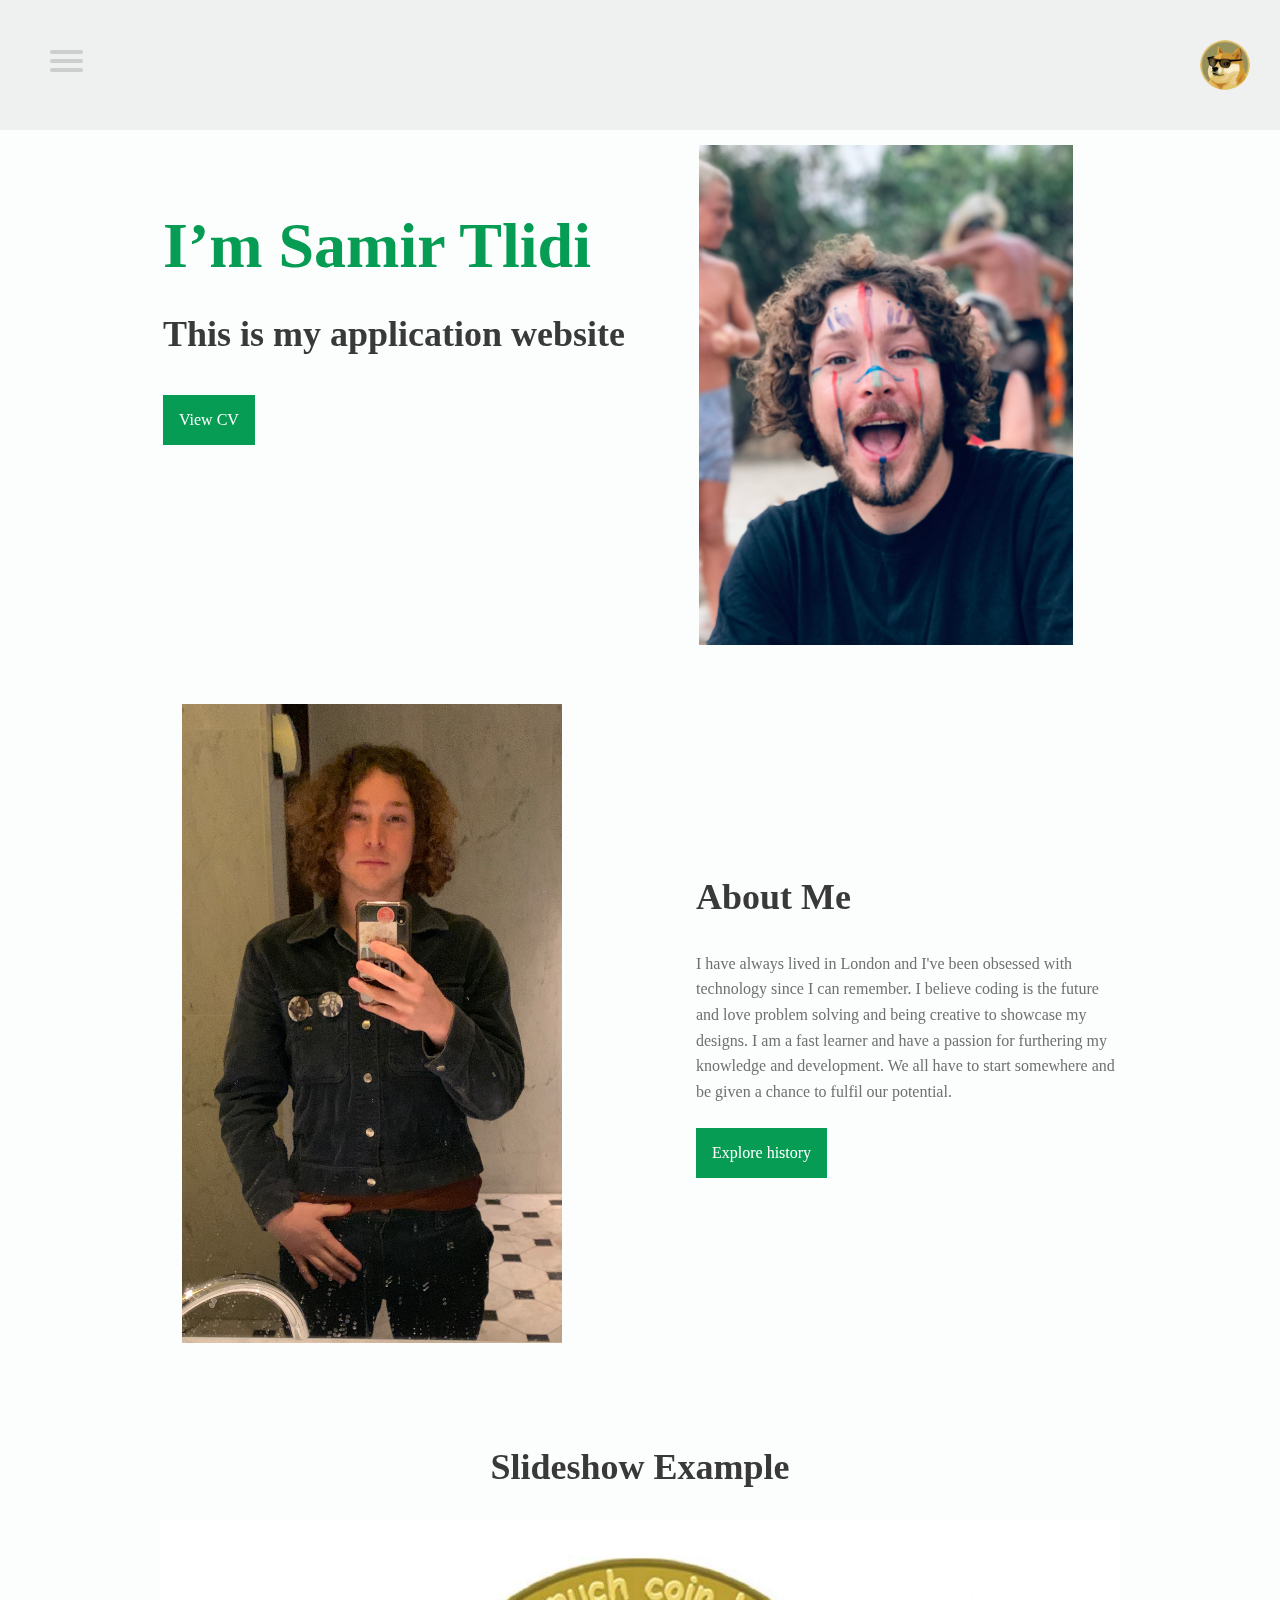
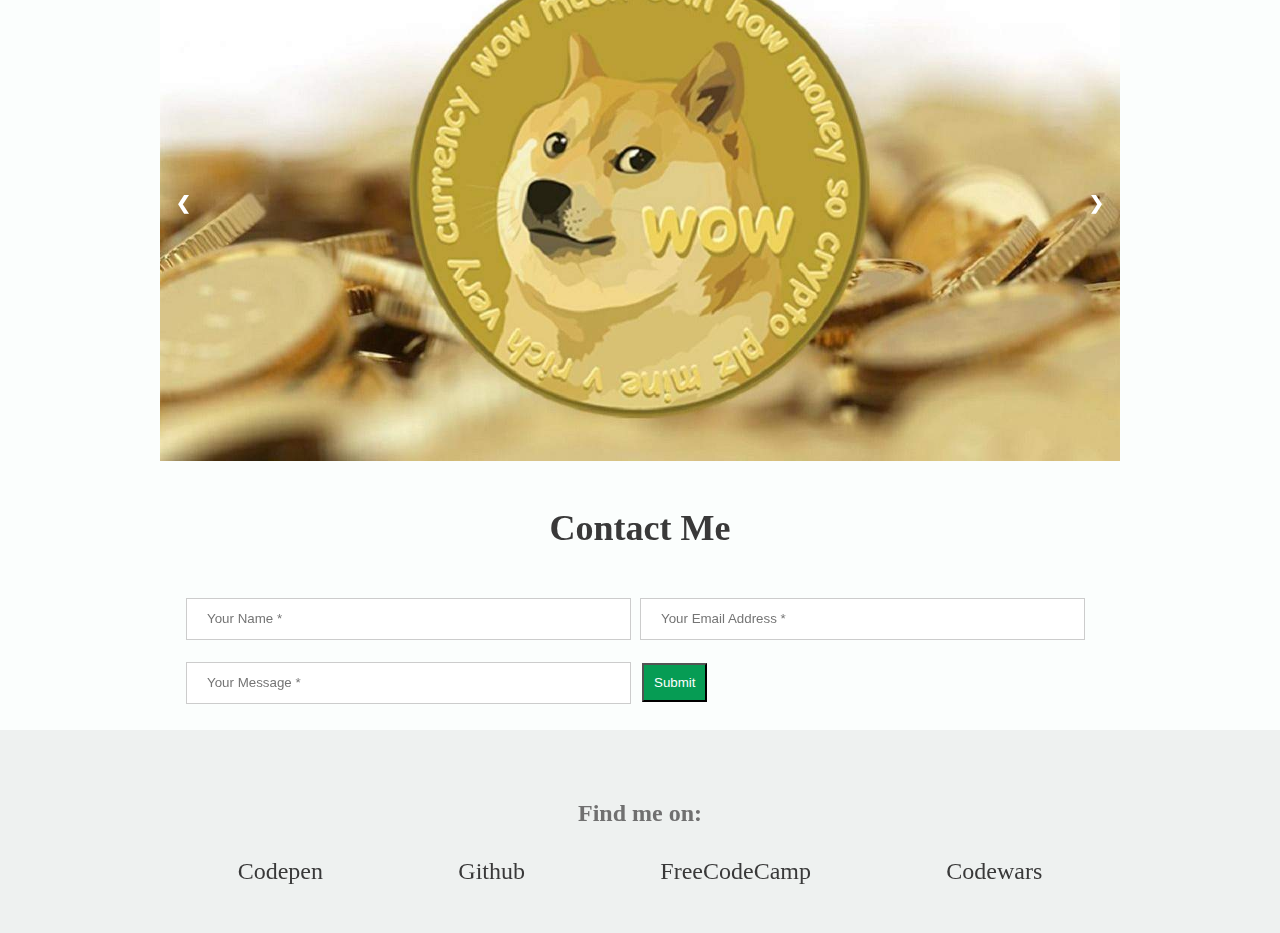
<file: index.html>
<!DOCTYPE html>
<html lang="en">

<head>
  <meta charset="UTF-8">
  <meta http-equiv="X-UA-Compatible" content="IE=edge">
  <meta name="viewport" content="width=device-width, initial-scale=1.0">
  <title>website</title>
  <link rel="stylesheet" href="style.css">
  <link rel="stylesheet" href="https://use.fontawesome.com/releases/v5.8.2/css/all.css" integrity="sha384-oS3vJWv+0UjzBfQzYUhtDYW+Pj2yciDJxpsK1OYPAYjqT085Qq/1cq5FLXAZQ7Ay" crossorigin="anonymous" />
  <script src="script.js" async></script>

<body>

  <!--========== HEADER ==========-->



  <div id="content">
      <img id="theme-button" class="ribbon" src="images/doge.png">
  </div>
  <nav role="navigation" style="position:fixed">
  <div id="menuToggle">

    <input type="checkbox" />
    <div style="z-index:10001">
      <span></span>
      <span></span>
      <span></span>
    </div>



    <ul id="menu">
      <a href="#home"><li>Home</li></a>
      <a href="#about"><li>About</li></a>
      <a href="#application"><li>Slideshow</li></a>
      <a href="#contact"><li>Contact</li></a>

    </ul>
  </div>
</nav>

  <!--========== HOME ==========-->
  <div class="navcolor"></div>

  <section class="home" id="home">

    <div class="home__container bd-container bd-grid">
      <div class="home__data">
        <h1 class="home__title">I’m Samir Tlidi</h1>
        <h2 class="home__subtitle">This is my application website<br></h2>
        <div>
          <a href="/images/Sam Tlidi Family PRODUCTION ASSISTANT CV 2019 .docx" download class="button button-cv">View
            CV
          </a>
        </div>
      </div>
      <img class="profile-img" src="images/IMG_0990 2.JPG" alt="" class="home__img image">
    </div>
  </section>

  <!--========== ABOUT ==========-->
  <section class="about section bd-container" id="about">
    <div class="about__container  bd-grid">
      <div class="about__data">
        <h2 class="section-title about__initial">About Me</h2>
        <p class="about__description">I have always lived in London and I've been obsessed with technology
          since I can remember. I
          believe coding is the future and love problem solving
          and being creative to showcase my designs. I am a fast learner and have a passion for furthering
          my knowledge and
          development. We all have to start somewhere and be given a chance to fulfil our potential.
        </p>
        <a href="#" class="button">Explore history</a>
      </div>

      <img src="images/IMG_0188.JPG" alt="" class="about__img image">
    </div>
  </section>

  <!--========== APPLICATION ==========-->
  <section class="services section bd-container" id="application">

    <h1 class="section-title">Slideshow Example</h1>

    <div class="slideshow-container">

    <!-- Full-width images with number and caption text -->
      <div class="mySlides fade">

        <img src="images/dogecoin.jpeg" style="width:100%">

      </div>

      <div class="mySlides fade">

        <img src="images/backalt.jpg" style="width:100%">

      </div>

      <!-- Next and previous buttons -->
      <a class="prev" onclick="plusSlides(-1)">&#10094;</a>
      <a class="next" onclick="plusSlides(1)">&#10095;</a>
  </div>


  </section>

  <!--========== CONTACT US ==========-->
  <section class="contact-section bd-container" id="contact">

    <h2 class="section-title">Contact Me</h2>

    <div class="smaller-grid-container contact-container">

      <div class="grid-item">
        <input type="text" class="form-control" placeholder="Your Name *" id="name">
      </div>

      <div class="grid-item">
        <input type="text" class="form-control" placeholder="Your Email Address *" id="email">
      </div>

      <div class="grid-item">
        <input type="text" class="form-control" placeholder="Your Message *" id="message">
      </div>

      <div class="grid-item">
        <button class="contact__button">Submit</button>
      </div>

    </div>

    </div>

  </section>
  </main>



  <!--========== FOOTER ==========-->
  <footer class="footer section footer__container" style="background-color: rgb(127,128,128,0.1)">

    <h2 style="padding-bottom: 10px">Find me on:</h2>

    <div class="grid-container footer-container">



      <div class="grid-item">
        <a href="https://codepen.io/buildingbettercode" target="_blank" class="icon footer__content footer__title">
          <i class="fab fa-codepen"></i>Codepen </a>
      </div>

      <div class="grid-item">
        <a href="https://github.com/buildingbettercode/" target="_blank" class="icon footer__content footer__title">
          <i class="fab fa-github"></i>
          Github </a>
      </div>

      <div class="grid-item">
        <a href="https://www.freecodecamp.org/samtlidi" target="_blank" class="icon footer__content footer__title" id="profile-link">
          <i class="fab fa-free-code-camp"></i>FreeCodeCamp </a>
      </div>

      <div class="grid-item">
        <a href="https://www.codewars.com/users/codingbetter" target="_blank" class="icon footer__content footer__title">
          <i class="fas fa-yin-yang"></i>Codewars </a>
      </div>

    </div>
  </footer>
  </main>


</body>

</html>
</file>
<file: style.css>
/*===== GOOGLE FONTS =====*/
@import url("https://fonts.googleapis.com/css2?family=Poppins:wght@400;500;600&display=swap");

/*===== VARIABLES CSS =====*/
:root {
  --header-height: 3rem;

  /*========== Colors ==========*/
  --first-color: #069C54;
  --first-color-alt: #048654;
  --title-color: #393939;
  --text-color: #707070;
  --text-color-light: #A6A6A6;
  --body-color: #FBFEFD;
  --container-color: #FFFFFF;

  /* ========== Font and typography ==========
  --body-font: 'Poppins', sans-serif;
  --biggest-font-size: 2.25rem;
  --h1-font-size: 1.5rem;
  --h2-font-size: 1.25rem;
  --h3-font-size: 1rem;
  --normal-font-size: .938rem;
  --small-font-size: .813rem;
  --smaller-font-size: .75rem; */

  /*========== Font weight ==========*/
  --font-medium: 500;
  --font-semi-bold: 600;

  /*========== Margenes ==========*/
  --mb-1: .5rem;
  --mb-2: 1rem;
  --mb-3: 1.5rem;
  --mb-4: 2rem;
  --mb-5: 2.5rem;
  --mb-6: 3rem;

  /*========== z index ==========*/
  --z-tooltip: 10;
  --z-fixed: 100;
}

@media screen and (min-width: 768px){
  :root{
    --biggest-font-size: 4rem;
    --h1-font-size: 2.25rem;
    --h2-font-size: 1.5rem;
    --h3-font-size: 1.25rem;
    --normal-font-size: 1rem;
    --small-font-size: .875rem;
    --smaller-font-size: .813rem;
  }
}

/*========== BASE ==========*/
*,::before,::after{
  box-sizing: border-box;
}

html{
  scroll-behavior: smooth;
}

/*========== Variables Dark theme ==========*/
body.dark-theme{
  --title-color: #F1F3F2;
  --text-color: #C7D1CC;
  --body-color: #1D2521;
  --container-color: #27302C;
}

/*========== Button Dark/Light ==========*/
.change-theme{
  position: absolute;
  right: 10rem;
  top: 1.8rem;
  color: var(--text-color);
  font-size: 1rem;
  cursor: pointer;

}

body{
  margin: var(--header-height) 0 0 0;
  font-family: var(--body-font);
  font-size: var(--normal-font-size);
  background-color: var(--body-color);
  color: var(--text-color);
  line-height: 1.6;
}

h1,h2,h3,p,ul{
  margin: 0;
}

ul{
  padding: 0;
  list-style: none;
}

a{
  text-decoration: none;
}

img{
  max-width: 100%;
  height: auto;
}

/*========== CLASS CSS ==========*/
.section{
  padding: 4rem 0 2rem;
}

.image{
  border-radius: 0;
}

.section-title, .section-subtitle{
  text-align: center;
}

.section-title{
  font-size: var(--h1-font-size);
  color: var(--title-color);
  margin-bottom: var(--mb-3);
}

.section-subtitle{
  display: block;
  color: var(--first-color);
  font-weight: var(--font-medium);
  margin-bottom: var(--mb-1);
}

/*========== LAYOUT ==========*/
.bd-container{
  max-width: 960px;
  width: calc(100% - 2rem);
  margin-left: var(--mb-2);
  margin-right: var(--mb-2);
}

.footer-container{
  max-width: 960px;
  width: calc(100% - 2rem);
  margin-left: var(--mb-2);
  margin-right: var(--mb-2);
}

.contact-container{
  max-width: 960px;
  width: calc(100% - 2rem);
  margin-left: var(--mb-2);
  margin-right: var(--mb-2);
}



.bd-grid{
  display: grid;
  gap: 1.5rem;
}

.l-header{
  width: 100%;
  position: fixed;
  top: 0;
  left: 0;
  z-index: var(--z-fixed);
  background-color: var(--body-color);
}

/*========== NAV ==========*/
.nav{
  max-width: 1024px;
  height: var(--header-height);
  display: flex;
  background-color: rgb(128,128,128,0.1);
  justify-content: space-between;
  align-items: center;
}

@media screen and (max-width: 768px){
  .nav__menu{
    position: fixed;
    top: var(--header-height);
    left: 0;
    width: 100%;
    padding: 1.5rem 0 1rem;
    text-align: center;
    background-color: var(--body-color);
    transition: .4s;
    box-shadow: 0 4px 4px rgba(0,0,0,.1);
    border-radius: 0 0 1rem 1rem;
    z-index: var(--z-fixed);
  }
}

.nav__item{
  margin-bottom: var(--mb-2);
}

.dark-toggle{
  position: absolute;
  top:50;
  right:0;
  padding-top: 25px;
  padding-right: 50px;
}

.nav__link, .nav__logo, .nav__toggle{
  color: var(--text-color);
  font-weight: var(--font-medium);
}

.nav__logo:hover{
  color: var(--first-color);
}

.nav__link{
  transition: .3s;
}

.nav__link:hover{
  color: var(--first-color);
}

.nav__toggle{
  font-size: 1.3rem;
  cursor: pointer;
}

/* Show menu */
.show-menu{
  top: var(--header-height);
}

/* Active menu */
.active-link{
  color: var(--first-color);
}

/* Change background header */
.scroll-header{
  box-shadow: 0 2px 4px rgba(0,0,0,.1);
}

/* Scroll top */
.scrolltop{
  position: fixed;
  right: 1rem;
  bottom: -20%;
  display: flex;
  justify-content: center;
  align-items: center;
  padding: .3rem;
  background: rgba(6,156,84,.5);
  border-radius: .4rem;
  z-index: var(--z-tooltip);
  transition: .4s;
  visibility: hidden;
}

.scrolltop:hover{
  background-color: var(--first-color-alt);
}

.scrolltop__icon{
  font-size: 1.8rem;
  color: var(--body-color);
}

/* Show scrolltop */
.show-scroll{
  visibility: visible;
  bottom: 1.5rem;
}

/*========== HOME ==========*/


.home__container{

  height: calc(100vh - var(--header-height));
  align-content: center;
}

.home__title{
  font-size: var(--biggest-font-size);
  color: var(--first-color);
  margin-bottom: var(--mb-1);
}

.home__subtitle{
  font-size: var(--h1-font-size);
  color: var(--title-color);
  margin-bottom: var(--mb-4);
}



.profile-img{
  padding-top: 150px;
  width: 80%;
}

/*========== BUTTONS ==========*/
.button{
  display: inline-block;
  background-color: var(--first-color);
  color: #FFF;
  padding: .75rem 1rem;
  border-radius: 0;
  transition: .3s;
}



.button:hover{
  background-color: var(--first-color-alt);
}

/*========== ABOUT ==========*/
.about__data{
  text-align: center;
}

.about__description{
  margin-bottom: var(--mb-3);
}

.about__img{
  width: 280px;
  justify-self: center;
}

/*========== SERVICES ==========*/
.services__container{
  row-gap: 2.5rem;
  grid-template-columns: repeat(auto-fit, minmax(220px, 1fr));
}

.services__content{
  text-align: center;
}

.services__img{
  width: 64px;
  height: 64px;
  fill: var(--first-color);
  margin-bottom: var(--mb-2);
}

.services__title{
  font-size: var(--h3-font-size);
  color: var(--title-color);
  margin-bottom: var(--mb-1);
}

.services__description{
  padding: 0 1.5rem;
}

/*========== MENU ==========*/
.menu__container{
  grid-template-columns: repeat(2, 1fr);
  justify-content: center;
}

.menu__content{
  position: relative;
  display: flex;
  flex-direction: column;
  background-color: var(--container-color);
  border-radius: .5rem;
  box-shadow: 0 2px 4px rgba(3,74,40,.15);
  padding: .75rem;
}

.menu__img{
  width: 100px;
  align-self: center;
  margin-bottom: var(--mb-2);
}

.menu__name, .menu__preci{
  font-weight: var(--font-semi-bold);
  color: var(--title-color);
}

.menu__name{
  font-size: var(--normal-font-size);
}

.menu__detail, .menu__preci{
  font-size: var(--small-font-size);
}

.menu__detail{
  margin-bottom: var(--mb-1);
}

.menu__button{
  position: absolute;
  bottom: 0;
  right: 0;
  display: flex;
  padding: .625rem .813rem;
  border-radius: .5rem 0 .5rem 0;
}


/*========== CONTACT ==========*/
.contact__container{
  text-align: center;
}

.contact__description{
  margin-bottom: var(--mb-3);
}

/*========== FOOTER ==========*/
.footer__container{
  color: rgb(127,128,128)
  grid-template-columns: repeat(auto-fit, minmax(220px, 1fr));
  row-gap: 2rem;
  text-align: center;
  align-self: center;
  align-items: center;
  position: relative;
  flex: auto;

}

.grid-container {
  grid-template-columns: auto auto auto auto;
  display: inline-grid;

  padding: 10px;
}

.smaller-grid-container {
  grid-template-columns: repeat(2, minmax(0, 1fr));
  display: inline-grid;

  padding: 10px;
}

.contact-section {
  justify-content: center;
}

.footer__logo{
  font-size: var(--h3-font-size);
  color: var(--first-color);
  font-weight: var(--font-semi-bold);

}

.footer__description{
  display: block;
  font-size: var(--small-font-size);
  margin: .25rem 0 var(--mb-3);
}

.footer__social{
  font-size: 1.5rem;
  color: var(--title-color);
  margin-right: var(--mb-2);
}

.footer__title{
  font-size: var(--h2-font-size);
  font-family: var(--body-font);
  color: var(--title-color);
  margin-bottom: var(--mb-2);

}

.footer__link{
  display: inline-block;
  color: var(--text-color);
  margin-bottom: var(--mb-1);
}

.footer__link:hover{
  color: var(--first-color);
}

.footer__copy{
  text-align: center;
  font-size: var(--small-font-size);
  color: var(--text-color-light);
  margin-top: 3.5rem;
}

.form-control {
  border-radius: 0;
}

/*========== MEDIA QUERIES ==========*/
@media screen and (min-width: 576px){
  .home__container,
  .about__container,
  .app__container{
    grid-template-columns: repeat(2,1fr);
    align-items: center;
  }

  .about__data, .about__initial,
  .app__data, .app__initial,
  .contact__container, .contact__initial{
    text-align: initial;
  }

  .about__img, .app__img{
    width: 380px;
    order: -1;
  }

  .contact__container{
    grid-template-columns: 1.75fr 1fr;
    align-items: center;
  }
  .contact__button{
    justify-self: center;
    display: inline-block;
    background-color: var(--first-color);
    color: #FFF;
    margin-top: 7px;
    margin-left: 2px;
    padding: 10px 10px;
    border-radius: 0;
    transition: .3s;
  }
}

/*========== slidshow ========== */

.slideshow-container {
  max-width: 1000px;
  position: relative;
  margin: auto;
}

.mySlides {
  display: none;
}

.prev, .next {
  cursor: pointer;
  position: absolute;
  top: 50%;
  width: auto;
  margin-top: -22px;
  padding: 16px;
  color: white;
  font-weight: bold;
  font-size: 18px;
  transition: 0.6s ease;
  border-radius: 0 3px 3px 0;
  user-select: none;

}

.next {
  right: 0;
  border-radius: 3px 0 0 3px;
}

.prev:hover, .next:hover {
  background-color: rgba(0,0,0,0.8);
}

.text {
  color: #f2f2f2;
  font-size: 15px;
  padding: 8px 12px;
  position: absolute;
  bottom: 8px;
  width: 100%;
  text-align: center;
}

.numbertext {
  color: #f2f2f2;
  font-size: 12px;
  padding: 8px 12px;
  position: absolute;
  top: 0;
}



.active, .dot:hover {
  background-color: #717171;
}

.fade {
  -webkit-animation-name: fade;
  -webkit-animation-duration: 1.5s;
  animation-name: fade;
  animation-duration: 1.5s;
}

@-webkit-keyframes fade {
  from {opacity: .4}
  to {opacity: 1}
}

@keyframes fade {
  from {opacity: .4}
  to {opacity: 1}
}



@media screen and (min-width: 768px){
  body{
    margin: 0;
  }


  .nav{

    height: calc(var(--header-height) + 1.5rem);
  }
  .nav__list{
    display: flex;
  }
  .nav__item{
    margin-left: var(--mb-5);
    margin-bottom: 0;
  }
  .nav__toggle{
    display: none;
  }

  .change-theme{
    position: initial;
    margin-left: var(--mb-2);
  }

  .home__container{
    height: 100vh;
    justify-items: center;
  }

  .services__container,
  .menu__container{
    margin-top: var(--mb-6);
  }

  .menu__container{
    grid-template-columns: repeat(3, 210px);
    column-gap: 4rem;
  }
  .menu__content{
    padding: 1.5rem;
  }
  .menu__img{
    width: 130px;
  }

  .app__store{
    margin: 0 var(--mb-1) 0 0;
  }
}

@media screen and (min-width: 960px){
  .bd-container{
    margin-left: auto;
    margin-right: auto;
  }

  .footer-container{
    margin-left: auto;
    margin-right: auto;
  }

  .home__img{
    width: 500px;
  }

  .about__container,
  .app__container{
    column-gap: 7rem;
  }
}

.navcolor {
  width:100%;
  height:130px;
  z-index: -1;
  background-color: rgb(128,128,128,0.1);
  position:fixed;
  margin-bottom: 50px;
}

/* For tall screens on mobiles y desktop*/
@media screen and (min-height: 721px) {
    .home__container {
        height: 640px;
    }
}
/*  */

  #content {
       position: relative;
   }
   #content img {
       position: fixed;
       top: 0px;
       right: 0px;
   }

#theme-button
{
    position: absolute;
    width: 50px;
    border-radius: 50%;
    margin-right: 30px;
    margin-top: 40px;
    float: right;
    text-align: right;
}

 /* */
 * {
  box-sizing: border-box;
}

/* Style inputs */
input[type=text], select, textarea {
  width: 100%;
  padding: 12px;
  border: 1px solid #ccc;
  margin-top: 6px;
  margin-bottom: 16px;
  resize: vertical;
  border-radius: 0px;
  /* background: #73AD21; */
  padding: 20px;
  width: 98%;
  height: 15px;
}
}

input[type=submit] {
  background-color: #04AA6D;
  padding: 12px 20px;
  border: none;
  cursor: pointer;

}

input[type=submit]:hover {a
  background-color: #45a049;
}

.container {
  border-radius: 5px;
  padding: 10px;
  border-radius: 25px;
  background: url(paper.gif);
  background-position: left top;
  background-repeat: repeat;
  padding: 20px;
  width: 200px;
  height: 150px;
}
}

.column {
  float: left;
  width: 50%;
  margin-top: 6px;
  padding: 20px;
}

.row:after {
  content: "";
  display: table;
  clear: both;
}

@media screen and (max-width: 600px) {
  .column, input[type=submit] {
    width: 100%;
    margin-top: 0;
  }
}


* {
    box-sizing: border-box;
}

body {
    margin: 0;
    padding: 0;
}
a.toggle-button{
    background: black;
}

.navbar {
    display: flex;
    position: relative;
    justify-content: space-between;
    align-items: center;
    background-color: rgba(45, 190, 45, 0.344);
    color: black;
}

.brand-title {
    font-size: 1.5rem;
    margin: .5rem;
}

.navbar-links {
    margin-top: 10px;
    justify-content: center;
    height: 100%;
}

.navbar-links ul {
    display: flex;
    margin: 0;
    padding: 0;
}

.navbar-links li {
    list-style: none;
}

.navbar-links li a {
    display: block;
    text-decoration: none;
    /* color: white; */
    padding: 1rem;
}

.navbar-links li:hover {
    background-color: #555;
}

.toggle-button {
    position: absolute;
    top: .75rem;
    right: 1rem;
    display: none;
    flex-direction: column;
    justify-content: space-between;
    width: 30px;
    height: 21px;
}

.toggle-button .bar {
    height: 3px;
    width: 100%;
    background-color: white;
    border-radius: 10px;
}

@media (max-width: 800px) {
    .navbar {
        flex-direction: column;
        align-items: flex-start;
    }

    .toggle-button {
        display: flex;
    }

    .navbar-links {
        display: none;
        width: 100%;
    }

    .navbar-links ul {
        width: 100%;
        flex-direction: column;
    }

    .navbar-links ul li {
        text-align: center;
    }

    .navbar-links ul li a {
        padding: .5rem 1rem;
    }

    .navbar-links.active {
        display: flex;
    }
}



#menuToggle
{
  display: block;
  position: relative;
  top: 50px;
  left: 50px;

  z-index: 1;

  -webkit-user-select: none;
  user-select: none;
}

#menuToggle a
{
  text-decoration: none;
  color: #232323;

  transition: color 0.3s ease;
}

#menuToggle a:hover
{
  color: tomato;
}


#menuToggle input
{
  display: block;
  width: 40px;
  height: 32px;
  position: absolute;
  top: -7px;
  left: -5px;

  cursor: pointer;

  opacity: 0;
  z-index: 2;

  -webkit-touch-callout: none;
}


#menuToggle span
{
  display: block;

  width: 33px;
  height: 4px;
  margin-bottom: 5px;
  position: relative;

  background: #cdcdcd;
  border-radius: 3px;

  z-index: 1;

  transform-origin: 4px 0px;

  transition: transform 0.5s cubic-bezier(0.77,0.2,0.05,1.0),
              background 0.5s cubic-bezier(0.77,0.2,0.05,1.0),
              opacity 0.55s ease;
}

#menuToggle span:first-child
{
  transform-origin: 0% 0%;
}

#menuToggle span:nth-last-child(2)
{
  transform-origin: 0% 100%;
}


#menuToggle input:checked ~ span
{
  opacity: 1;
  transform: rotate(45deg) translate(-2px, -1px);
  background: #232323;
}


#menuToggle input:checked ~ span:nth-last-child(3)
{
  opacity: 0;
  transform: rotate(0deg) scale(0.2, 0.2);
}


#menuToggle input:checked ~ span:nth-last-child(2)
{
  transform: rotate(-45deg) translate(0, -1px);
}

#menu
{
  position: absolute;

  width: 300px;
  margin: -100px 0 0 -50px;
  padding: 50px;
  padding-top: 125px;

  background: #ededed;
  list-style-type: none;
  -webkit-font-smoothing: antialiased;

  transform-origin: 0% 0%;
  transform: translate(-100%, 0);

  transition: transform 0.5s cubic-bezier(0.77,0.2,0.05,1.0);
}

#menu li
{
  padding: 10px 0;
  font-size: 22px;
}


#menuToggle input:checked ~ ul
{
  transform: none;
}
</file>
